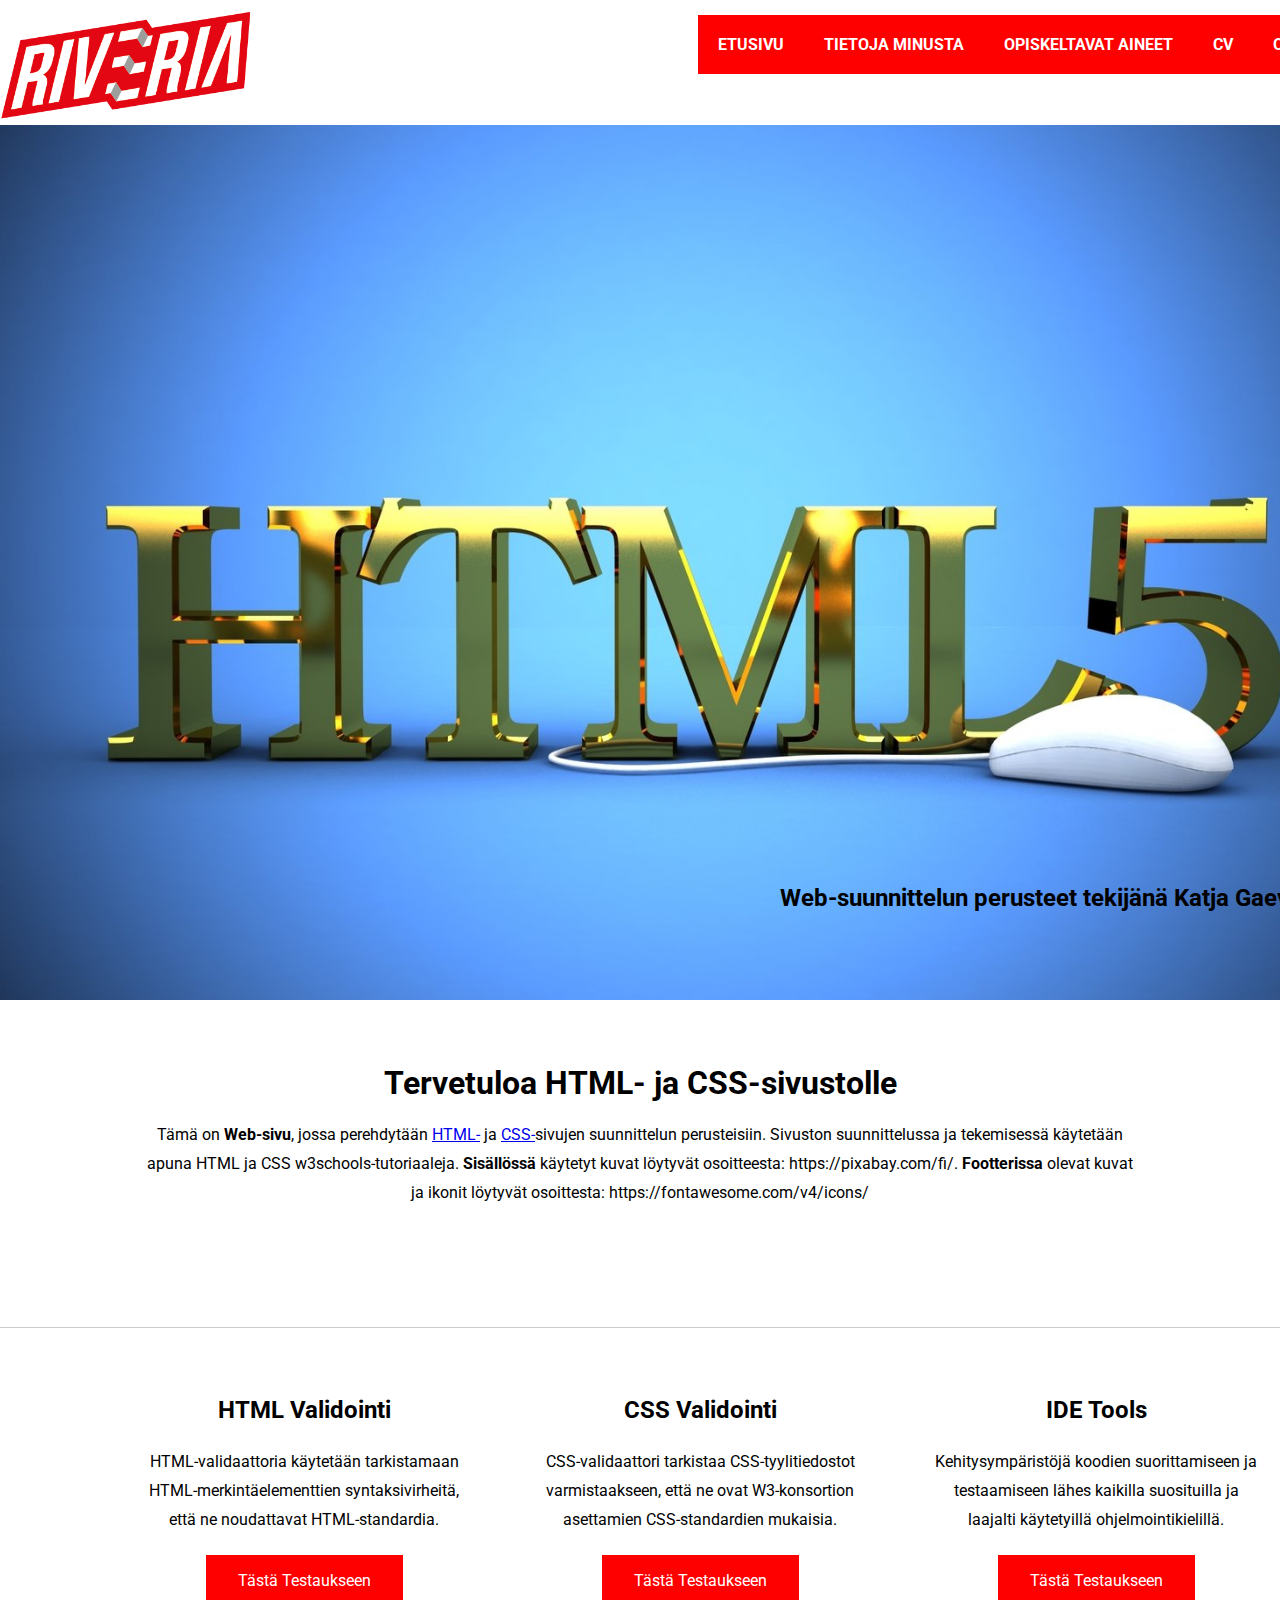
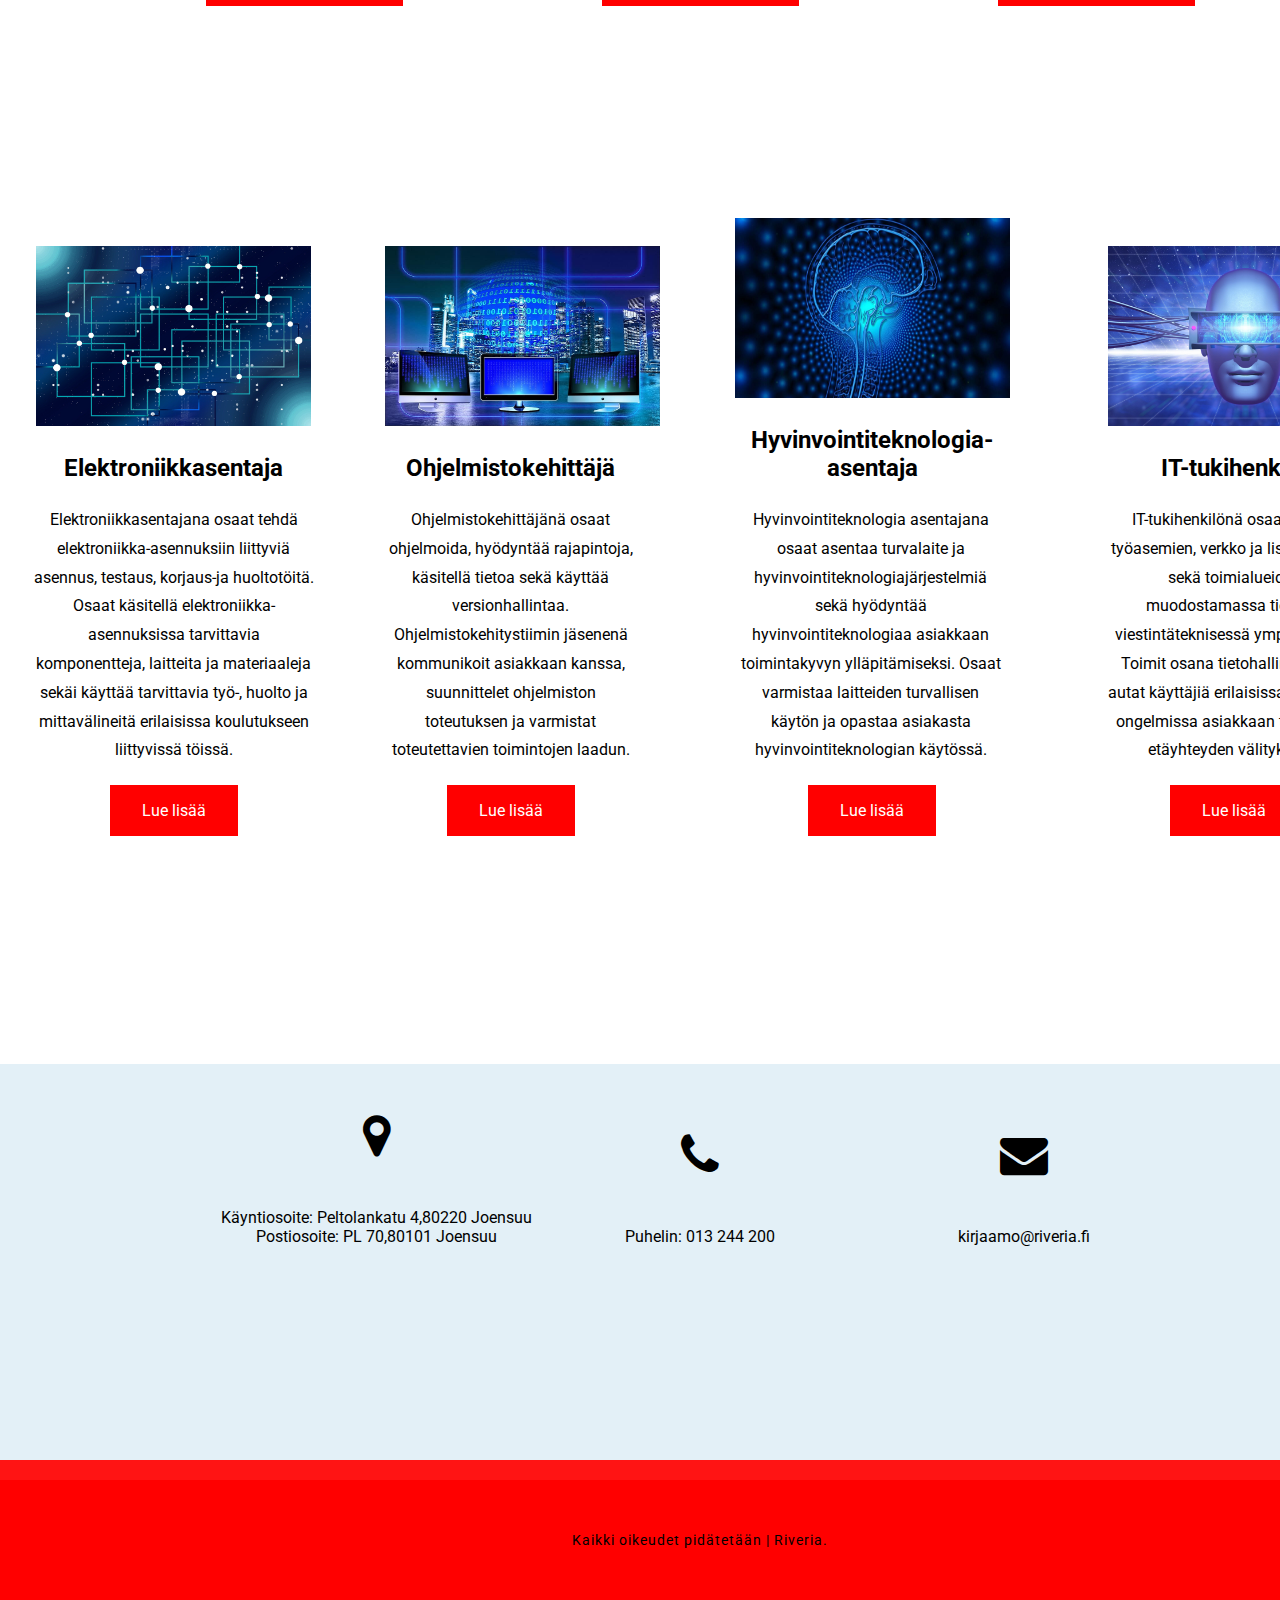
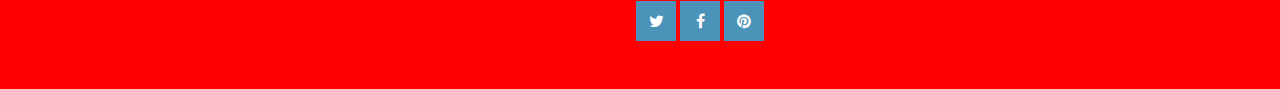
<file: HTML ja CSS sivu/index.html>
<!DOCTYPE html>
<html lang="fi">
<head>
    <meta charset="UTF-8">
    <meta http-equiv="X-UA-Compatible" content="IE=edge">
    <meta name="viewport" content="width=device-width, initial-scale=1.0">
    <link href="koe/css/style.css" rel="stylesheet" type="text/css">
    <link href='https://fonts.googleapis.com/css?family=Roboto' rel='stylesheet'>  
    <link rel="stylesheet" href="https://cdnjs.cloudflare.com/ajax/libs/font-awesome/4.7.0/css/font-awesome.min.css">
    <title>
        Nettisivu
    </title>
</head>
<body>

    <!--Sivuston Header menu -->
    <header class="header">
        <div id="top-header">
            <!--Logo-->
            <div id="logo">
                <img src="kuvat/logo.png">
            </div>
            <nav class="nav">
                <div class="menu">
                <ul>
                    <li><a class="nav_link" href="#"> Etusivu </a></li>
                    <li><a class="nav_link" href="#"> Tietoja minusta </a></li>
                    <li><a class="nav_link" href="#"> Opiskeltavat aineet </a></li>
                    <li><a class="nav_link" href="#"> CV </a></li>
                    <li><a class="nav_link" href="#"> Ota yhteyttä </a></li>
                </ul>
                </div>
            </nav>
        </div>
        <div class="header-image-menu">
        <img src="kuvat/html-5.jpg">
            <h2 class="image-text">Web-suunnittelun perusteet tekijänä Katja Gaeva</h2>
        </div>
    </header>
    <!-- Sivustomme sisältö, joka tulee Headerin ja Footerin väliin -->
    <main>
<!-- Osio 1 (section) sivun sisällöstä -->
        <section>
            <div id="welcome">    
                <h1 class="title">Tervetuloa HTML- ja CSS-sivustolle</h1>
                <br>
                <p>Tämä on <strong>Web-sivu</strong>, jossa perehdytään <a href="https://www.w3schools.com/html/default.asp" target="_blank" rel="nofollow">HTML-</a> ja <a href="https://www.w3schools.com/css/default.asp" target="_blank" rel="nofollow">CSS-</a>sivujen suunnittelun perusteisiin. Sivuston suunnittelussa ja tekemisessä käytetään apuna HTML ja CSS w3schools-tutoriaaleja. <strong>Sisällössä</strong> käytetyt kuvat löytyvät osoitteesta: https://pixabay.com/fi/. <strong>Footterissa</strong> olevat kuvat ja ikonit löytyvät osoittesta: https://fontawesome.com/v4/icons/</p>
            </div>
        </section>    
        <section class="container" id="section-2">
            <!-- Osio 2 (section) sivun sisällöstä -->
            <div class="row">
            <div id="column-1">
            <div class="column-title">
                <h2>HTML Validointi</h2>
            </div>
            <p>HTML-validaattoria käytetään tarkistamaan HTML-merkintäelementtien syntaksivirheitä, että ne noudattavat HTML-standardia.</p>
            <a href="https://validator.w3.org/"
            target="_blank" class="button">
            Tästä Testaukseen
            </a>
            </div>
            
            <div id="column-2">
            <div class="column-title">
            <h2>CSS Validointi</h2>
            </div>
            <p>CSS-validaattori tarkistaa CSS-tyylitiedostot varmistaakseen, että ne ovat W3-konsortion asettamien CSS-standardien mukaisia.</p>
            <a href="https://jigsaw.w3.org/css-validator/"
            target="_blank" class="button">
            Tästä Testaukseen
            </a>
            </div>
            
            <div id="column-3">
            <div class="column-title">
            <h2>IDE Tools</h2>
            </div>
            <p>Kehitysympäristöjä koodien suorittamiseen ja testaamiseen lähes kaikilla suosituilla ja laajalti käytetyillä ohjelmointikielillä.</p>
            <a href="https://stackify.com/top-integrated-developer-environments-ides/"
            target="_blank" class="button">
            Tästä Testaukseen
            </a>
            </div>
            </div>
            </section>
<!-- Osio 3 (section) sivun sisällöstä -->
<section class="container" id="section-3">
<!-- Osio 2 (section) sivun sisällöstä -->
<div class="row2">
<div id="column-4">
    <img src="kuvat/elektro.jpg" alt="Elektroniikkasentaja">
<div class="column-title">
    <h2>Elektroniikkasentaja</h2>
</div>
<p>Elektroniikkasentajana osaat tehdä
    elektroniikka-asennuksiin liittyviä
    asennus, testaus, korjaus-ja
    huoltotöitä. Osaat käsitellä
    elektroniikka-asennuksissa tarvittavia
    komponentteja, laitteita ja materiaaleja
    sekäi käyttää tarvittavia työ-, huolto ja
    mittavälineitä erilaisissa koulutukseen
    liittyvissä töissä.</p>
<a href="https://eperusteet.opintopolku.fi/#/fi/esitys/6779583/reformi/tutkinnonosat/6810814"
target="_blank" class="button">
Lue lisää
</a>
</div>

<div id="column-5">
    <img src="kuvat/ohjelmisto.jpg" alt="Ohjelmistokehittäjä">
<div class="column-title">
<h2>Ohjelmistokehittäjä</h2>
</div>
<p>Ohjelmistokehittäjänä osaat
    ohjelmoida, hyödyntää rajapintoja,
    käsitellä tietoa sekä käyttää
    versionhallintaa.
    Ohjelmistokehitystiimin jäsenenä
    kommunikoit asiakkaan kanssa,
    suunnittelet ohjelmiston toteutuksen ja
    varmistat toteutettavien toimintojen
    laadun.</p>
<a href="https://eperusteet.opintopolku.fi/#/fi/esitys/6779583/reformi/tutkinnonosat/6810819"
target="_blank" class="button">
Lue lisää
</a>
</div>

<div id="column-6">
    <img src="kuvat/hyvinvointi.jpg" alt="Hyvinvointiteknologia-asentaja">
<div class="column-title">
<h2>Hyvinvointiteknologia-asentaja</h2>
</div>
<p>Hyvinvointiteknologia asentajana osaat
    asentaa turvalaite ja
    hyvinvointiteknologiajärjestelmiä sekä
    hyödyntää hyvinvointiteknologiaa
    asiakkaan toimintakyvyn
    ylläpitämiseksi. Osaat varmistaa
    laitteiden turvallisen käytön ja opastaa
    asiakasta hyvinvointiteknologian
    käytössä.</p>
<a href="https://eperusteet.opintopolku.fi/#/fi/esitys/6779583/reformi/tutkinnonosat/6810816"
target="_blank" class="button">
Lue lisää
</a>
</div>

<div id="column-7">
    <img src="kuvat/tukihenk.jpg" alt="IT-tukihenkilö">
    <div class="column-title">
    <h2>IT-tukihenkilö</h2>
    </div>
    <p>IT-tukihenkilönä osaat toimia
        työasemien, verkko ja lisälaitteiden
        sekä toimialueiden muodostamassa
        tieto- ja viestintäteknisessä
        ympäristössä. Toimit osana
        tietohallintoa sekä autat käyttäjiä
        erilaisissa teknisissä ongelmissa
        asiakkaan tiloissa tai etäyhteyden
        välityksellä.</p>
    <a href="https://eperusteet.opintopolku.fi/#/fi/esitys/6779583/reformi/tutkinnonosat/6810818"
    target="_blank" class="button">
    Lue lisää
    </a>
</div>
</div>
</section>
    </main>
<!-- Footer menu -->
    <footer  class="container" id="footer">
        <div class="company-details">
            <div class="row">
                <div id="col1">
                    <span id="icon" class="fa fa-map-marker"></span>
                Käyntiosoite: Peltolankatu 4,80220 Joensuu<br/>
                Postiosoite: PL 70,80101 Joensuu
                </div>
                <div id="col2">
                    <span id="icon" class="fa fa-phone"></span>
                Puhelin: 013 244 200
                </div>
                <div id="col3">
                    <span id="icon" class="fa fa-envelope"></span>
                kirjaamo@riveria.fi
                </div>
            </div>
        </div>
        <div class="copyright">
<p>Kaikki oikeudet pidätetään | Riveria.</p>
<ul class="contact">
    <li>
        <a href="#" class="fa fa-twitter"></a>
        <a href="#" class="fa fa-facebook"></a>
        <a href="#" class="fa fa-pinterest"></a>
    </li>
</ul>
        </div>
    </footer>
</body>
</html>
</file>
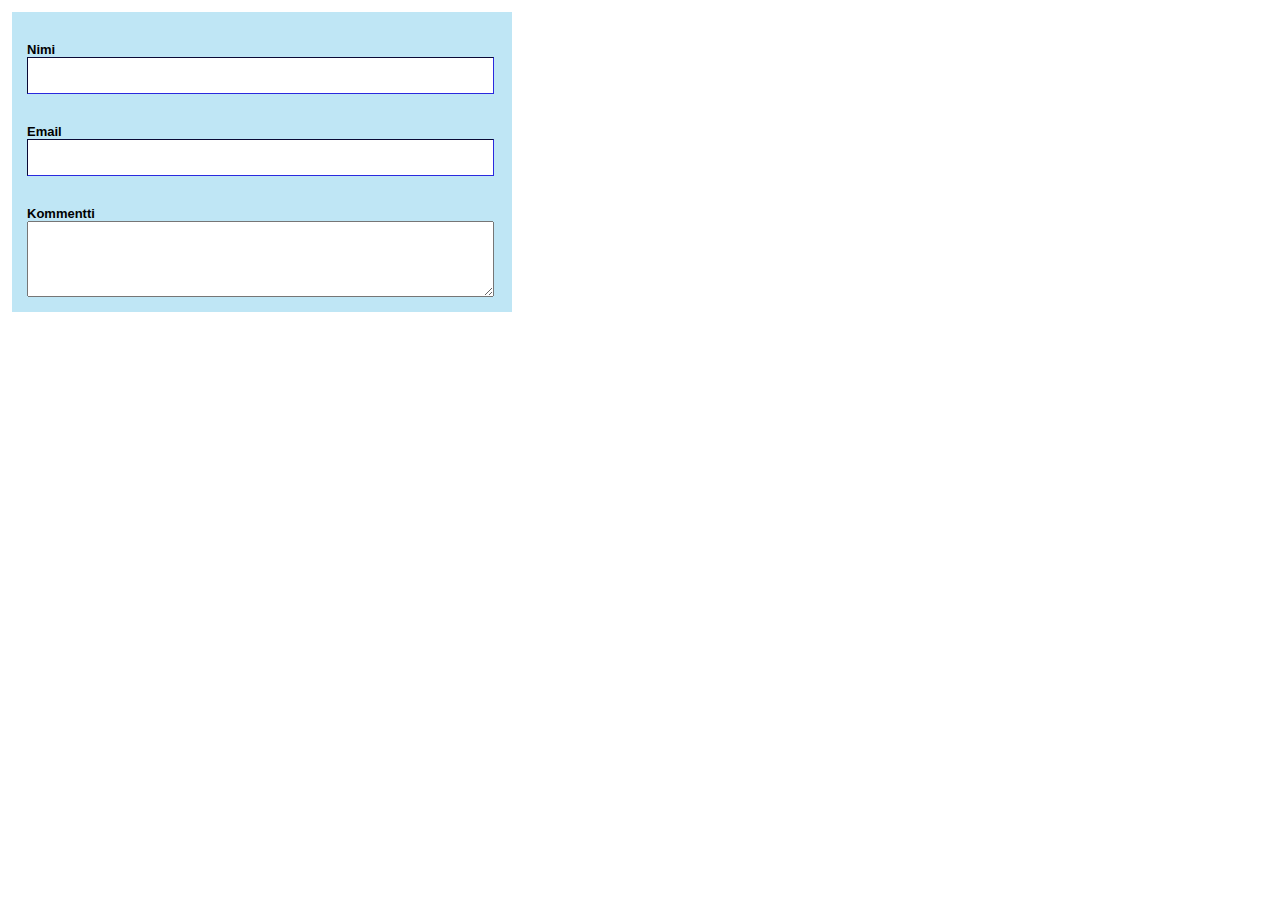
<file: Lomake/lomake.html>
<!DOCTYPE html>
<html lang="fi">
<head>
    <meta charset="UTF-8">
    <meta http-equiv="X-UA-Compatible" content="IE=edge">
    <meta name="viewport" content="width=device-width, initial-scale=1.0">
    <link href="lomake.css" rel="stylesheet" type="text/css">
    <title>Document</title>
</head>
<body>
    <div class="lomake-border">
        <div class="form-wrap">
            <label>Nimi<input type="text" required></label>
            <label>Email<input type="email" required></label>
            <label>Kommentti<br><textarea name="comment" style="width:98%; height: 70px;"></textarea></label>
        </div>
    </div>
    
</body>
</html>
</file>
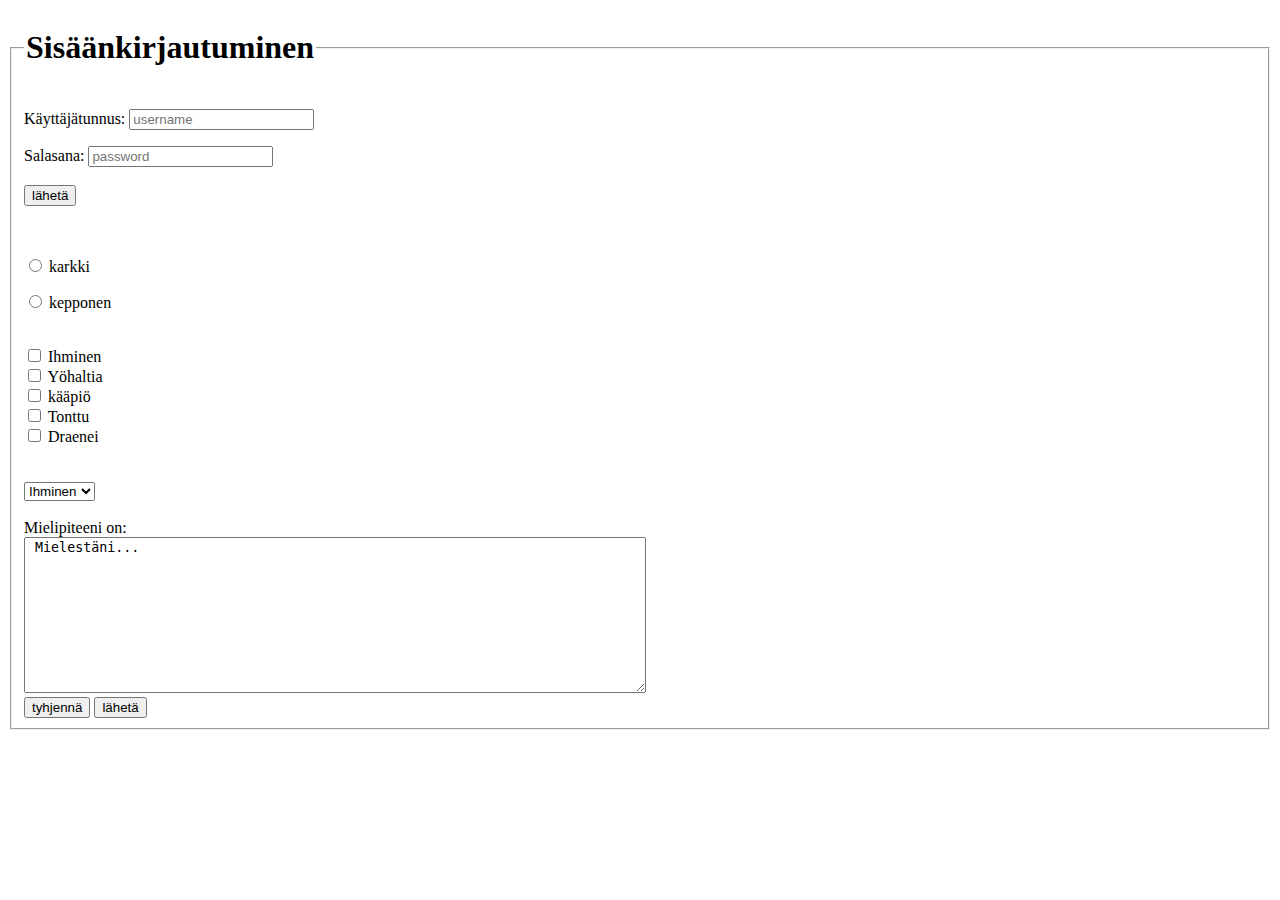
<file: Sisäänkirjautuminen/Sisäänkirjautuminen.html>
<!DOCTYPE html>
<html lang="fi">
<head>
    <meta charset="UTF-8">
    <meta http-equiv="X-UA-Compatible" content="IE=edge">
    <meta name="viewport" content="width=device-width, initial-scale=1.0">
    <title>Document</title>
</head>
<body>
    <fieldset>
        <legend><h1>Sisäänkirjautuminen</h1></legend>
    <form action="https://www.vastaanottaja.com">

            
        <p>
            <label for="username">Käyttäjätunnus:</label>
            <input id="username" type="text" placeholder="username" name="username">
        </p>
        <p>
            <label for="password">Salasana:</label>
            <input type="password" placeholder="password" id="password" name="password">
            <br>
            <br><button>lähetä</button>
        </p>
        <br>

        <label></label>
            <p><label> <input type="radio" id="radioButton" name="size" value="karkki"> karkki </label></p>
            <p><label> <input type="radio" id="radioButton" name="size" value="kepponen"> kepponen </label></p>
        <label></label><br>
            <label> <input type="checkbox" name="lisat" value="Human”"> Ihminen</label><br>
            <label> <input type="checkbox" name="lisat" value="NightElf"> Yöhaltia </label><br>
            <label> <input type="checkbox" name="lisat" value="Dwarf"> kääpiö </label><br>
            <label> <input type="checkbox" name="lisat" ” value="Gnome"> Tonttu </label><br>
            <label> <input type="checkbox" name="lisat" ” value="Draenei"> Draenei </label><br>
        <br>
        <br>
            <select name="Satuhahmot">
            <option selected="selected">Ihminen</option>
            <option>Yöhaltia</option>
            <option>kääpiö</option>
            <option>Tonttu</option>
            <option>Draenei</option>
            </select>
        <br>
        <br>
            <label>Mielipiteeni on:</label><br>
            <textarea name="palaute" rows="10" 
            cols="20" style="width: 50%;"> Mielestäni...</textarea><br>
            <input type="reset" name="reset" value="tyhjennä"> 


        
        
        
        <form action="https://www.example.com">
            <button style="display:inline-block">lähetä</button>
        </form>


            
                
</body>
</html>
</file>
<file: HTML ja CSS sivu/koe/css/style.css>
/**************************/
/* Sivuston perusasetukset*/   
/**************************/
.header{
    margin: 0px auto;
	width: 1400px;
    overflow: hidden;
}


#top-header{
height: 60px;
text-align:center;
}

html, body{
	height: 100%;
}

body{ 
	padding: 0px;
    margin: 0px;
    font-family: 'Roboto';
    font-size: 12pt;
	background: #FFFFFF;

}

.menu li{
    display: inline-block;
    padding: 20px;
    padding-right: 20px;
    margin-right: -4px;
    margin-top: 15PX;
    background-color: red;
    font-family: 'Roboto';
    font-weight: bold;
    text-transform: uppercase;
	font-size: 12pt;
    
}

.menu li a{
    color: white;
    text-decoration: none;
}

.menu li:hover{
    background-color: rgb(0, 0, 0);
    cursor: pointer;
    color: #f8f8f8;

}


#logo{
float: left;
padding: none;
margin: none;
height: 60px;
width: 30%;

}

#logo img{
    width: 60%;
    float: left;
    padding: 10px 0px;
}

.nav{
    width: 100%;
    margin-left: 20%;
}

.header-image-menu{
    margin-top: 10px;
    position: relative;
}

.header-image-menu img{

    position: relative;
    width: 100%;
    margin-top: 55px;
    padding:0;
}

.image-text{
    position: absolute;
    font-family: 'Roboto';
    color: black;
    margin-top: -120px;
    padding-left: 780px;
}

#welcome{
    overflow: hidden;
    margin: 0px auto;
    width: 1000px;
    margin-top: 0px;
    padding-top: 60px;
}

#welcome.title{
    margin-top: 20px;
    padding: 20px;
    text-align: center;
}

#welcome p{
    margin-bottom: 40px;
    text-align: center;
}

#section-2{
  overflow: hidden;
  margin-top: 5em;
  padding-top: 1em;
  border-top: 1px solid rgba(0, 0, 0, 0.2);
  text-align: center;
  width: 100%;
}

.row{
    display: inline-block;
    margin-top: 0%;
    width: 1400px;
    height: 300px;
}

.column-title h2{
   margin: 1em 0em;
   font-size: 1,6em;
   font-weight: 700;
}

#column-1{
    display: inline-block;
    width: 24%;
    text-align: center;
    padding-left: 0%;
    padding:2%;
}

#column-2{
    display:inline-block;
    width: 24%;
    text-align: center;
    padding:2%;
}

#column-3{
    display:inline-block;
    width: 24%;
    text-align: center;
    padding:2%;
}

.row2{
    margin-top: 10%;
    width: 1400px;
    height: 800px;
}

#column-4{
    display:inline-block;
    width: 20%;
    text-align: center;
    padding:2.4%;

    
}

#column-4 img{
    width:275px;
    height: 180px;

}

#column-5{
    display:inline-block;
    width: 18%;
    text-align: center;
    padding:2.4%;

}

#column-5 img{
    width:275px;
    height: 180px;

}

#column-6{
    display:inline-block;
    width: 23.5%;
    text-align: center;
    padding:2.4%;

}

#column-6 img{
    width:275px;
    height: 180px;

}

#column-6 p{
    width: 260px;
    margin-left: 10%;
}


#column-7{
    display:inline-block;
    width: 18%;
    text-align: center;
    padding:2.4%;

}

#column-7 img{
    width:275px;
    height: 180px;

}

.button{
    text-decoration: none;
    text-align: center;
    display: inline-block;
    font-size: 16px;
    color:white;
    background-color: red;
    padding: 16px 32px;
    margin: 4px 2px;
    border-color: red ;
    border-width: 2px;
    
}

.button:hover{
    background-color: white;
    cursor:pointer;
    color: green;
    border-color: red;
    border-width: 2px;
    border-style:groove;

}

.company-details{
    overflow: hidden;
    padding: 3em 0em;
    background: #E3F0F7;
    text-align: center;
    margin-top: 5em;
}

#footer #col1,
#footer #col2,
#footer #col3{
    display: inline-block;
    width: 320px;
}

#footer #icon{
    display: block;
    margin-bottom: 1em;
    font-size: 3em;
}

.copyright{
    overflow: hidden;
    padding: 3em 0em;
    border-top: 20px solid rgba(255,255,255,0.08);
    text-align: center;
    background: red;
}

.copyright p{
    letter-spacing: 1px;
    font-size: 0.90em;
    color:black;
}

.copyright a{
    text-decoration: none;
    color:rgba(255,255,255,0.8);
}

ul.contact{
    margin:0;
    padding: 2em 0em 0em 0em;
    list-style: none;
}

ul.contact li{
    display: inline-block;
    padding: 0em 0.10em;
    font-size: 1em;
}

ul.contact li a{
    color: #FFF;
    display: inline-block;
    background: #4C93B9;
    width: 40px;
    height: 40px;
    line-height: 40px;
    text-align: center;
}



h1, h2, h3{
	margin: 0;
	padding: 0;
	color: black;
    text-align: center;
    font-family: 'Roboto';
    
}

p, ol, ul{
	margin-top: 0;
    font-family: 'Roboto';
}

p {
	line-height: 180%;
}

ol, ul{
	padding: 0;
	list-style: none;
}

.container{
	/* Asetetaan containerin leveys 1400px ja kohdistus keskelle */
	margin: 0px auto;
	width: 1400px;
}
</file>
<file: Lomake/lomake.css>
body{
    font-family: Arial, sans-serif;
    font-size: 13px;
    font-weight: bold;
    display: flex;
}


.lomake-border{
    width: 500px;
    height: 300px;
    background-color: rgb(191, 230, 245);
    border:0px;
    border-color: black;
    margin: 4px;
}

input[type="text"], input[type="email"] {
    border-width: 1px;
    border-color: rgb(26, 26, 137);
    outline: none;
    margin: 0px;
    width: 93%;
    padding: 10px 14px;

}

label{
    padding-top: 15px;
    display: block;
    margin: 15px;

}


font-family
font-size
margin-bottom
display, padding
width
</file>
